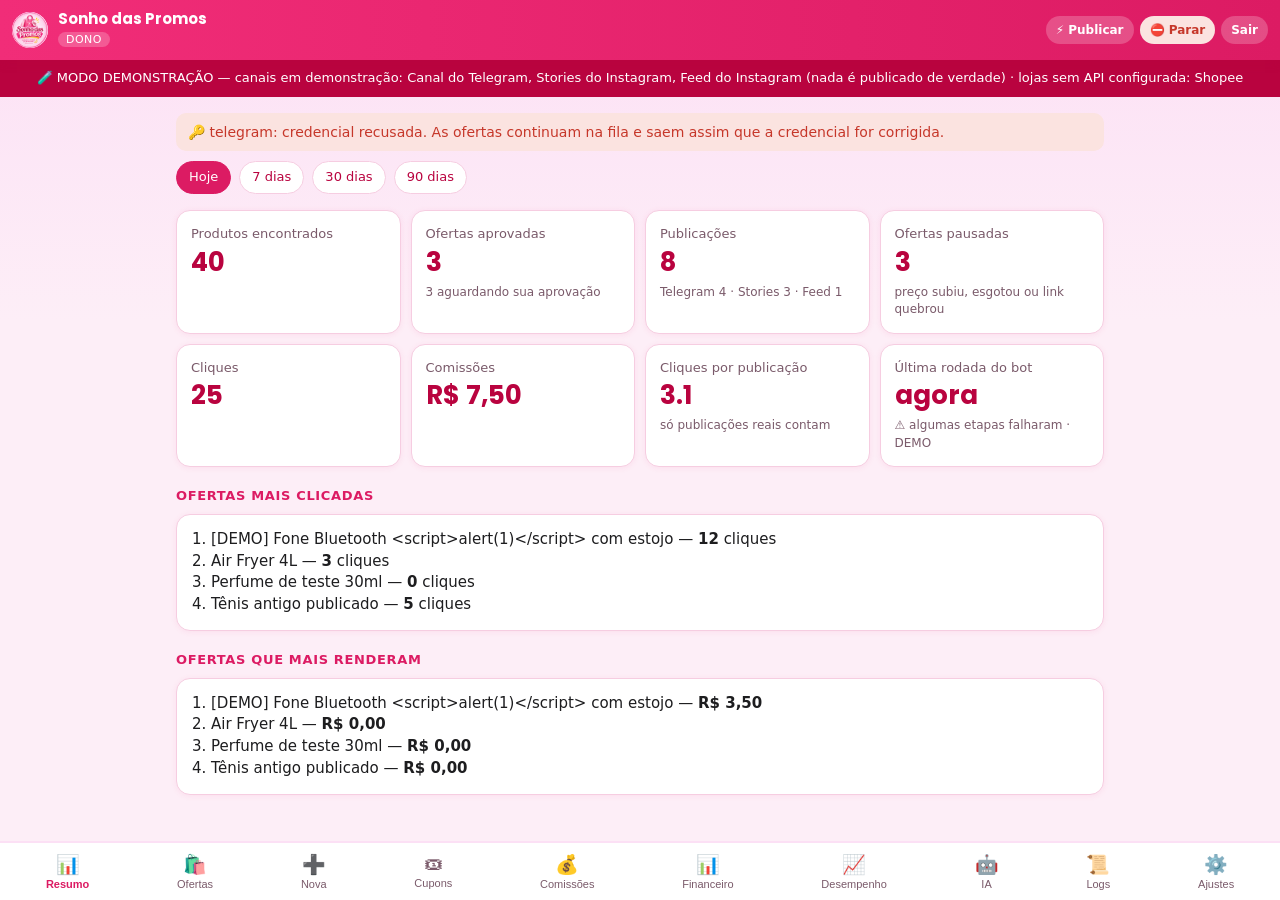
<file: frontend/testes/painel.html>
<!DOCTYPE html>
<html lang="pt-BR">
<head>
  <meta charset="utf-8">
  <meta name="viewport" content="width=device-width, initial-scale=1, viewport-fit=cover">
  <meta name="theme-color" content="#EE4D2D">
  <meta name="robots" content="noindex, nofollow">
  <title>Painel · Bot de Ofertas</title>
  <link rel="stylesheet" href="../painel/css/painel.css">
  <script type="importmap">
    { "imports": { "supabase": "./supabase-falso.js" } }
  </script>
</head>
<body>
  <script>
    // "Publicar agora" simulado
    window.fetch = async (url, op) => {
      if (String(url).includes("/functions/v1/puxar-dados")) {
        window.__puxar = JSON.parse(op.body);
        return new Response(JSON.stringify({ titulo: "Perfume <b>Teste</b> 30ml", preco: 241, preco_antigo: 419.9,
          imagem_url: "https://http2.mlstatic.com/foto.webp", id_externo: "MLB123456789", preco_pix: true }), { status: 200 });
      }
      return new Response(JSON.stringify({ ok: true, mensagem: "Rodada disparada! (teste)" }), { status: 200 });
    };
  </script>
  <header class="topo">
    <div class="marca">
      <img src="../painel/img/logo.png" alt="" width="40" height="40" class="logo">
      <div>
      <h1 id="titulo">Sonho das Promos</h1>
      <span id="papel" class="papel hide"></span>
      </div>
    </div>
    <div class="topo-acoes">
      <button id="btn-publicar" class="b claro hide" title="Rodar o bot agora">⚡ Publicar</button>
      <button id="btn-parar" class="b erro hide" title="Interromper todas as publicações reais">⛔ Parar</button>
      <button id="btn-sair" class="b claro hide">Sair</button>
    </div>
  </header>
  <div id="faixa-parada" class="faixa-demo hide" role="alert" style="background:#b00020;color:#fff"></div>
  <div id="faixa-demo" class="faixa-demo hide" role="status"></div>

  <main id="conteudo" aria-live="polite">
    <p class="muted centro">Carregando…</p>
  </main>

  <nav id="nav" class="nav hide" aria-label="Seções">
    <button data-tela="resumo"><span>📊</span>Resumo</button>
    <button data-tela="ofertas"><span>🛍️</span>Ofertas</button>
    <button data-tela="nova" data-precisa="editar"><span>➕</span>Nova</button>
    <button data-tela="cupons"><span>🎟</span>Cupons</button>
    <button data-tela="comissoes"><span>💰</span>Comissões</button>
    <button data-tela="financeiro"><span>📊</span>Financeiro</button>
    <button data-tela="desempenho"><span>📈</span>Desempenho</button>
    <button data-tela="ia"><span>🤖</span>IA</button>
    <button data-tela="logs"><span>📜</span>Logs</button>
    <button data-tela="ajustes"><span>⚙️</span>Ajustes</button>
  </nav>
  <div id="toast" class="toast" role="alert"></div>

  <script type="module" src="../painel/js/app.js"></script>
</body>
</html>
</file>
<file: frontend/painel/css/painel.css>
:root {
  --p: #DC1B63; --p2: #FDC302; --bg: #FDF3F8; --card: #fff; --tx: #1d1d1f; --mu: #6b6b70; --ln: #F3DCE7;
  --ok: #1a8f4c; --aviso: #A86A00; --erro: #C6372A; --demo: #6B21A8; --r: 14px;
}
* { box-sizing: border-box; }
body { margin: 0; font: 15px/1.45 system-ui, -apple-system, "Segoe UI", Roboto, sans-serif; background: var(--bg); color: var(--tx); padding-bottom: 88px; }
.hide { display: none !important; }
.muted { color: var(--mu); font-size: 13px; }
.centro { text-align: center; }

/* topo */
.topo { background: var(--p); color: #fff; padding: 12px 16px; display: flex; align-items: center; justify-content: space-between; gap: 8px; position: sticky; top: 0; z-index: 5; }
.topo h1 { font-size: 17px; margin: 0; }
.marca { display: flex; align-items: center; gap: 10px; }
.logo { width: 40px; height: 40px; border-radius: 50%; background: #fff; flex: none; }
.papel { font-size: 11px; background: rgba(255,255,255,.22); border-radius: 10px; padding: 1px 8px; text-transform: uppercase; letter-spacing: .04em; }
.topo-acoes { display: flex; gap: 6px; }
.faixa-demo { background: var(--demo); color: #fff; padding: 9px 16px; font-size: 13px; text-align: center; }

main { max-width: 960px; margin: 0 auto; padding: 16px; }
h2 { font-size: 19px; margin: 4px 0 14px; }
h3 { font-size: 13px; margin: 20px 0 8px; color: var(--mu); text-transform: uppercase; letter-spacing: .05em; }

.card { background: var(--card); border: 1px solid var(--ln); border-radius: var(--r); padding: 14px; }
.grade { display: grid; grid-template-columns: repeat(2, 1fr); gap: 10px; }
@media (min-width: 720px) { .grade { grid-template-columns: repeat(4, 1fr); } }
.kpi .v { font-size: 26px; font-weight: 750; font-variant-numeric: tabular-nums; }
.kpi .l { color: var(--mu); font-size: 13px; }
.kpi .s { color: var(--mu); font-size: 12px; margin-top: 2px; }

/* botões e formulários */
.b { border: 0; border-radius: 20px; padding: 8px 14px; font: 600 13px system-ui, sans-serif; cursor: pointer; background: #EDEBE7; color: var(--tx); text-decoration: none; display: inline-block; }
.b:disabled { opacity: .5; cursor: not-allowed; }
.b.p { background: var(--p); color: #fff; } .b.ok { background: var(--ok); color: #fff; } .b.erro { background: #FBE3E0; color: var(--erro); }
.b.claro { background: rgba(255,255,255,.18); color: #fff; }
.b.grande { width: 100%; padding: 12px; font-size: 15px; }
label { display: block; font-size: 13px; color: var(--mu); margin: 10px 0 4px; }
input, select, textarea { width: 100%; padding: 10px 12px; border: 1px solid var(--ln); border-radius: 10px; font: inherit; background: #fff; color: var(--tx); }
textarea { min-height: 64px; }
.linha { display: grid; grid-template-columns: 1fr 1fr; gap: 10px; }
.ajuda { font-size: 12px; color: var(--mu); margin-top: 4px; }

/* chips de filtro */
.chips { display: flex; gap: 8px; overflow-x: auto; padding-bottom: 6px; margin-bottom: 10px; }
.chip { white-space: nowrap; border: 1px solid var(--ln); background: #fff; border-radius: 20px; padding: 6px 12px; font-size: 13px; cursor: pointer; }
.chip.on { background: var(--tx); color: #fff; border-color: var(--tx); }

/* lista de ofertas */
.oferta { display: flex; gap: 12px; padding: 12px 0; border-bottom: 1px solid var(--ln); }
.oferta:last-child { border-bottom: 0; }
.oferta img, .oferta .sem-foto { width: 72px; height: 72px; object-fit: cover; border-radius: 10px; background: #eee; flex: none; }
.oferta .t { font-weight: 600; font-size: 14px; display: -webkit-box; -webkit-line-clamp: 2; -webkit-box-orient: vertical; overflow: hidden; }
.oferta .m { color: var(--mu); font-size: 12.5px; margin-top: 2px; }
.preco { font-weight: 700; color: var(--p); }
.antigo { text-decoration: line-through; color: var(--mu); font-size: 12px; margin-left: 4px; }
.acoes { display: flex; gap: 6px; flex-wrap: wrap; margin-top: 8px; }
.tag { display: inline-block; font-size: 11px; font-weight: 700; padding: 2px 8px; border-radius: 10px; margin-right: 4px; }
.st-encontrada { background: #FFF4CC; color: #7a5b00; } .st-aprovada { background: #E3EEFF; color: #1d4fa3; }
.st-publicada { background: #DDF3E6; color: var(--ok); } .st-pausada { background: #FBE3E0; color: var(--erro); }
.st-rejeitada, .st-expirada { background: #ECECEC; color: #666; } .st-demo { background: #F1E6FB; color: var(--demo); }
.st-link-ok { background: #DDF3E6; color: var(--ok); } .st-link-pendente { background: #FFF4CC; color: #7a5b00; }

/* tabelas e logs */
table { width: 100%; border-collapse: collapse; font-size: 13.5px; }
td, th { padding: 8px 4px; border-bottom: 1px solid var(--ln); text-align: left; vertical-align: top; }
td.n, th.n { text-align: right; font-variant-numeric: tabular-nums; }
.nivel { font: 700 11px ui-monospace, monospace; padding: 1px 6px; border-radius: 6px; }
.nivel-INFO { background: #E3EEFF; color: #1d4fa3; } .nivel-AVISO { background: #FFF4CC; color: #7a5b00; }
.nivel-ERRO, .nivel-CRITICO { background: #FBE3E0; color: var(--erro); } .nivel-DEBUG { background: #eee; color: #555; }
.log-ctx { font: 12px ui-monospace, monospace; color: var(--mu); white-space: pre-wrap; word-break: break-word; }
.exec { cursor: pointer; } .exec:hover { background: #faf9f7; }

/* interruptor */
.sw { display: flex; align-items: center; justify-content: space-between; gap: 12px; padding: 10px 0; border-bottom: 1px solid var(--ln); }
.sw:last-child { border-bottom: 0; }
.tg { position: relative; width: 46px; height: 28px; flex: none; }
.tg input { opacity: 0; width: 0; height: 0; }
.tg span { position: absolute; inset: 0; background: #ccc; border-radius: 20px; transition: .2s; cursor: pointer; }
.tg span:before { content: ""; position: absolute; width: 22px; height: 22px; left: 3px; top: 3px; background: #fff; border-radius: 50%; transition: .2s; }
.tg input:checked + span { background: var(--ok); } .tg input:checked + span:before { transform: translateX(18px); }
.tg input:disabled + span { opacity: .5; cursor: not-allowed; }
.cat { border: 1px solid var(--ln); border-radius: 12px; padding: 10px; margin-bottom: 10px; background: #fff; }

/* navegação inferior */
.nav { position: fixed; bottom: 0; left: 0; right: 0; background: #fff; border-top: 1px solid var(--ln); display: flex; justify-content: space-between; overflow-x: auto; scrollbar-width: none; padding: 6px 2px calc(6px + env(safe-area-inset-bottom)); z-index: 5; }
.nav button { flex: 1 0 auto; background: none; border: 0; font-size: 11px; color: var(--mu); display: flex; flex-direction: column; align-items: center; gap: 2px; padding: 4px 6px; cursor: pointer; }
.nav button span { font-size: 19px; }
.nav button.on { color: var(--p); font-weight: 700; }

.toast { position: fixed; left: 50%; bottom: 96px; transform: translateX(-50%); background: #222; color: #fff; padding: 10px 16px; border-radius: 20px; font-size: 14px; z-index: 9; opacity: 0; transition: .25s; pointer-events: none; max-width: 92%; text-align: center; }
.toast.on { opacity: 1; } .toast.erro { background: var(--erro); }
.login { max-width: 380px; margin: 32px auto; }

/* motor de inteligência */
.selo { display: inline-block; margin-top: 6px; padding: 3px 10px; border-radius: 10px; font-size: 12.5px; }
.cl-excelente { background: #DDF3E6; color: var(--ok); } .cl-boa { background: #E3EEFF; color: #1d4fa3; }
.cl-nao { background: #FBE3E0; color: var(--erro); } .cl-sem { background: #F1F0EE; color: var(--mu); }
.analise { margin-top: 8px; font-size: 13px; }
.analise summary { cursor: pointer; color: var(--p); font-weight: 600; }
.motivos { margin: 8px 0; padding-left: 18px; }
.motivos li { margin: 3px 0; } .motivos .bloqueio { color: var(--erro); font-weight: 600; }
.motivos .motivo { color: var(--ok); } .motivos .alerta { color: var(--aviso); }
.comps td, .comps th { padding: 5px 4px; font-size: 12.5px; }

/* alertas da auditoria */
.alerta { padding: 10px 12px; border-radius: 10px; margin-bottom: 10px; font-size: 14px; line-height: 1.35; }
.alerta.erro { background: #FBE3E0; color: var(--erro); } .alerta.aviso { background: #FFF3D6; color: #7a5200; }

/* cupons */
.cupom .codigo { display: inline-block; margin: 6px 0; padding: 6px 14px; border: 2px dashed var(--tx); border-radius: 10px;
  background: #FFF7D6; font: 800 20px ui-monospace, monospace; letter-spacing: 1px; }
.cupom .t { font-weight: 650; font-size: 15px; } .cupom .m { color: var(--mu); font-size: 12.5px; margin-top: 3px; }
.produtos-cupom h3 { font-size: 14px; margin: 14px 0 4px; }

/* story manual */
.janela-story { position: fixed; inset: 0; background: rgba(0,0,0,.6); z-index: 50; display: flex; align-items: center; justify-content: center; padding: 16px; }
.janela-story .caixa { background: #fff; border-radius: var(--r); padding: 14px; width: min(420px, 100%); max-height: 100%; overflow: auto; display: flex; flex-direction: column; gap: 8px; }
.janela-story img { width: 100%; max-height: 56vh; object-fit: contain; border-radius: 10px; -webkit-touch-callout: default; }
.janela-story .m { color: var(--mu); font-size: 12.5px; }

/* ===== Tema Sonho das Promos (rosa da logo) ===== */
@font-face { font-family: "PoppinsMarca"; src: url("../fontes/Poppins-Bold.ttf") format("truetype"); font-weight: 700; font-display: swap; }
:root { --p: #DC1B63; --p-escuro: #B9033F; --p-vivo: #F12D78; --p-claro: #FCE0F5; --p-claro2: #FDEEF7;
  --p2: #FDC302; --bg: #FDEEF7; --ln: #F6CDE1; --mu: #7a5a6a; --demo: #B9033F; }
body { background: linear-gradient(180deg, #FCE0F5 0, #FDEEF7 320px) fixed; }
h1, h2, .kpi .v, .b.grande { font-family: "PoppinsMarca", system-ui, sans-serif; }
h2 { color: var(--p-escuro); }
h3 { color: var(--p); }
.topo { background: linear-gradient(90deg, var(--p-vivo), var(--p)); box-shadow: 0 2px 10px rgba(185, 3, 63, .25); }
.faixa-demo { background: var(--p-escuro); }
.card, .cat { border-color: var(--ln); box-shadow: 0 1px 6px rgba(220, 27, 99, .07); }
.kpi .v { color: var(--p-escuro); }
.b { background: var(--p-claro); color: var(--p-escuro); }
.b.p { background: var(--p); color: #fff; }
.b.claro { background: rgba(255,255,255,.22); color: #fff; }
input:focus, select:focus, textarea:focus { outline: 2px solid var(--p-vivo); outline-offset: 0; border-color: var(--p-vivo); }
.chip { border-color: var(--ln); color: var(--p-escuro); }
.chip.on { background: var(--p); border-color: var(--p); color: #fff; }
.nav { border-top: 2px solid var(--p-claro); }
.nav button.on { color: var(--p); }
.st-demo { background: var(--p-claro); color: var(--p-escuro); }
.oferta .sem-foto, .oferta img { background: var(--p-claro2); }
.exec:hover { background: var(--p-claro2); }
.tg input:checked + span { background: var(--p); }
.toast { background: var(--p-escuro); }
.login .card { text-align: left; border: 2px solid var(--p-claro); }
.logo-login { display: block; width: 150px; height: 150px; margin: 0 auto 8px; border-radius: 50%; box-shadow: 0 4px 18px rgba(220, 27, 99, .25); }
.janela-story { background: rgba(185, 3, 63, .45); }

/* ===== Ajustes para celular ===== */
html, body { overflow-x: hidden; max-width: 100%; }
/* tabelas largas rolam dentro do cartão, sem empurrar a página para o lado */
.card { overflow-x: auto; -webkit-overflow-scrolling: touch; }
.card table th, .card table td { padding: 8px 8px; }
.card table td.n, .card table th.n { white-space: nowrap; }
/* campos lado a lado: não deixa um invadir o outro (data no iPhone) */
.linha > * { min-width: 0; }
input, select, textarea { max-width: 100%; min-width: 0; }
input[type="date"], input[type="month"], input[type="time"] { -webkit-appearance: none; appearance: none; display: block; min-height: 44px; text-align: left; }
input::-webkit-date-and-time-value { text-align: left; }
/* topo compacto */
.topo { padding: 10px 12px; }
.topo .marca { min-width: 0; flex: 1; }
.topo .marca > div { min-width: 0; }
.topo h1 { font-size: 15px; line-height: 1.2; }
.topo .logo { width: 36px; height: 36px; }
.topo-acoes { flex: none; }
.topo-acoes .b { padding: 7px 10px; font-size: 12px; line-height: 1.2; }
@media (max-width: 420px) {
  .faixa-demo { font-size: 12px; padding: 7px 12px; }
  h2 { font-size: 22px; }
}

/* prévia do "Puxar dados" */
.previa-produto { display: flex; gap: 12px; align-items: center; margin-top: 10px; padding: 10px; border: 1px solid var(--ln); border-radius: 12px; background: var(--p-claro2); }
.previa-produto img, .previa-produto .sem-foto { width: 72px; height: 72px; object-fit: contain; border-radius: 10px; background: #fff; flex: none; }
.previa-produto .m { color: var(--mu); font-size: 12.5px; }
</file>
